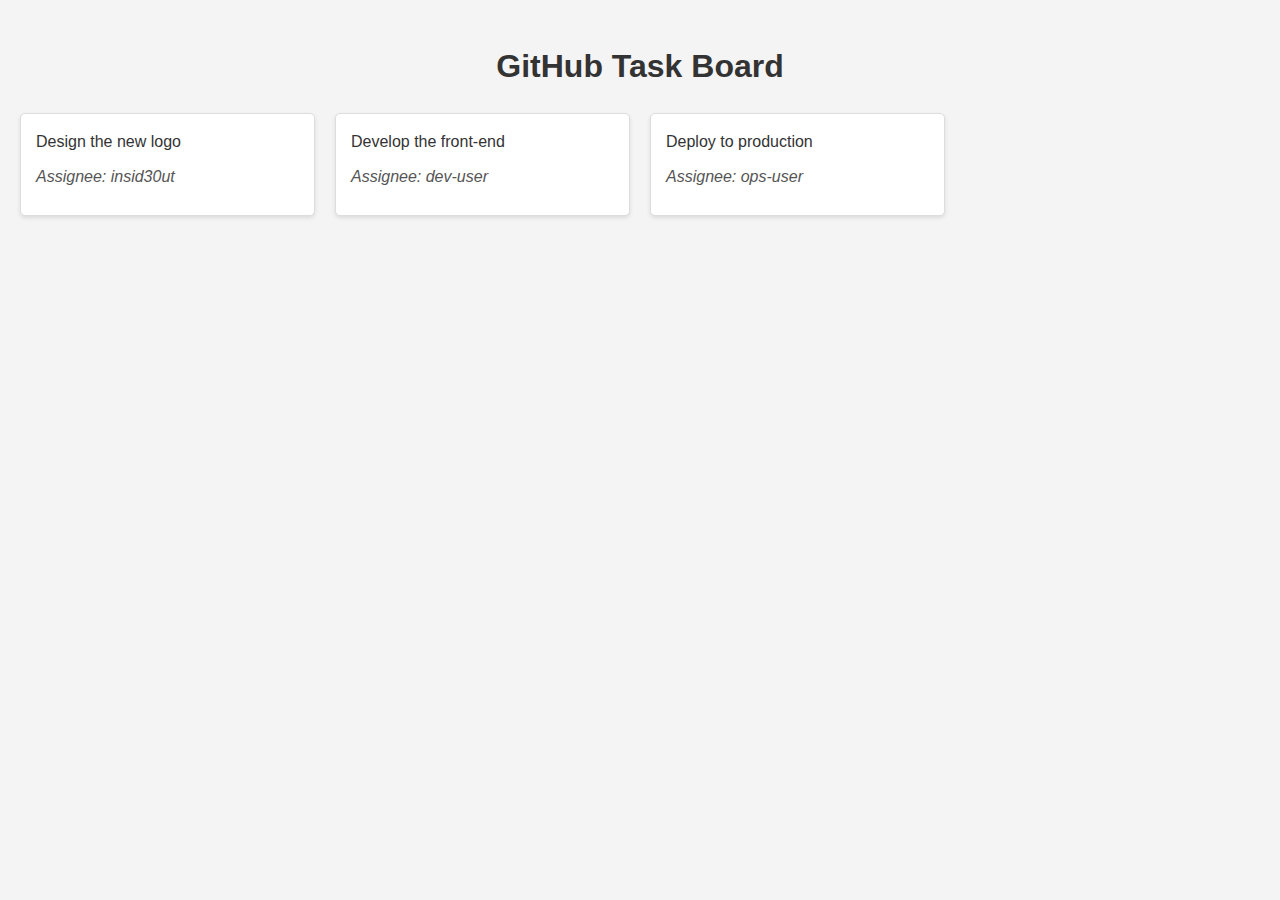
<file: index.html>
<!DOCTYPE html>
<html lang="en">
<head>
    <meta charset="UTF-8">
    <meta name="viewport" content="width=device-width, initial-scale=1.0">
    <title>GitHub Task Board</title>
    <link rel="stylesheet" href="css/style.css">
</head>
<body>
    <h1>GitHub Task Board</h1>
    <div id="task-board" class="task-board"></div>
    <script src="js/script.js"></script>
</body>
</html>
</file>
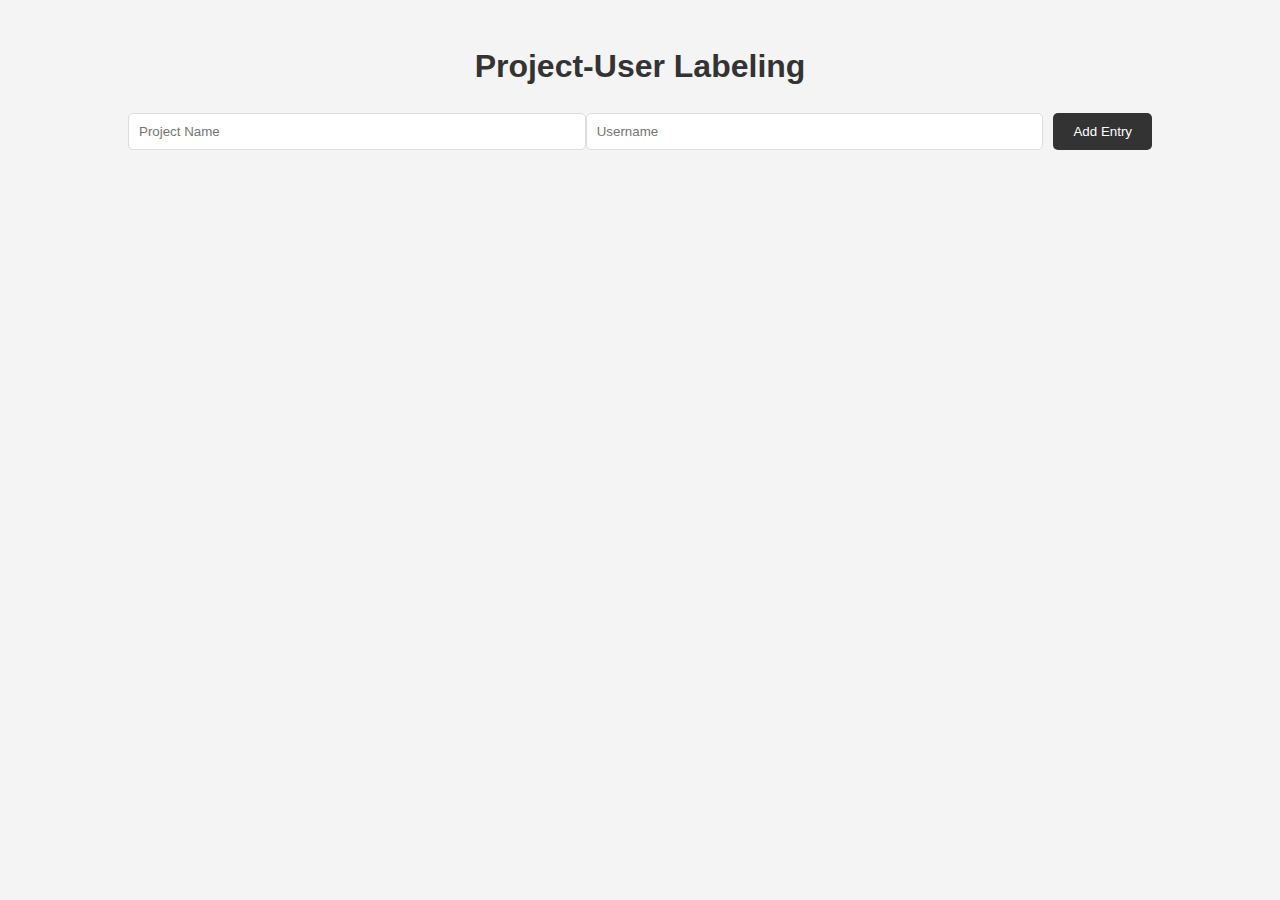
<file: project-labeler/index.html>
<!DOCTYPE html>
<html lang="en">
<head>
    <meta charset="UTF-8">
    <meta name="viewport" content="width=device-width, initial-scale=1.0">
    <title>Project-User Labeler</title>
    <link rel="stylesheet" href="css/style.css">
</head>
<body>
    <div class="container">
        <h1>Project-User Labeling</h1>
        <form id="entry-form">
            <input type="text" id="project-input" placeholder="Project Name" required>
            <input type="text" id="username-input" placeholder="Username" required>
            <button type="submit">Add Entry</button>
        </form>
        <ul id="entries-list"></ul>
    </div>
    <script src="js/script.js"></script>
</body>
</html>
</file>
<file: css/style.css>
body {
    font-family: sans-serif;
    background-color: #f4f4f4;
    color: #333;
    line-height: 1.6;
    margin: 0;
    padding: 20px;
}

h1 {
    text-align: center;
    margin-bottom: 20px;
}

.task-board {
    display: grid;
    grid-template-columns: repeat(auto-fill, minmax(250px, 1fr));
    gap: 20px;
}

.task-card {
    background: #fff;
    border: 1px solid #ddd;
    border-radius: 5px;
    padding: 15px;
    box-shadow: 0 2px 4px rgba(0,0,0,0.1);
}

.task-card p {
    margin: 0 0 10px;
}

.task-card .assignee {
    font-style: italic;
    color: #555;
}
</file>
<file: project-labeler/css/style.css>
body {
    font-family: sans-serif;
    background-color: #f4f4f4;
    color: #333;
    line-height: 1.6;
    margin: 0;
    padding: 0;
}

.container {
    width: 80%;
    margin: auto;
    overflow: hidden;
    padding: 20px;
}

h1 {
    text-align: center;
    margin-bottom: 20px;
}

#entry-form {
    display: flex;
    margin-bottom: 20px;
}

#entry-form input[type="text"] {
    flex: 1;
    padding: 10px;
    border: 1px solid #ddd;
    border-radius: 5px;
}

#entry-form button {
    padding: 10px 20px;
    background-color: #333;
    color: #fff;
    border: none;
    border-radius: 5px;
    cursor: pointer;
    margin-left: 10px;
}

#entry-form button:hover {
    background-color: #555;
}

#entries-list {
    list-style: none;
    padding: 0;
}

#entries-list li {
    background: #fff;
    padding: 10px;
    border-bottom: 1px solid #ddd;
}
</file>
